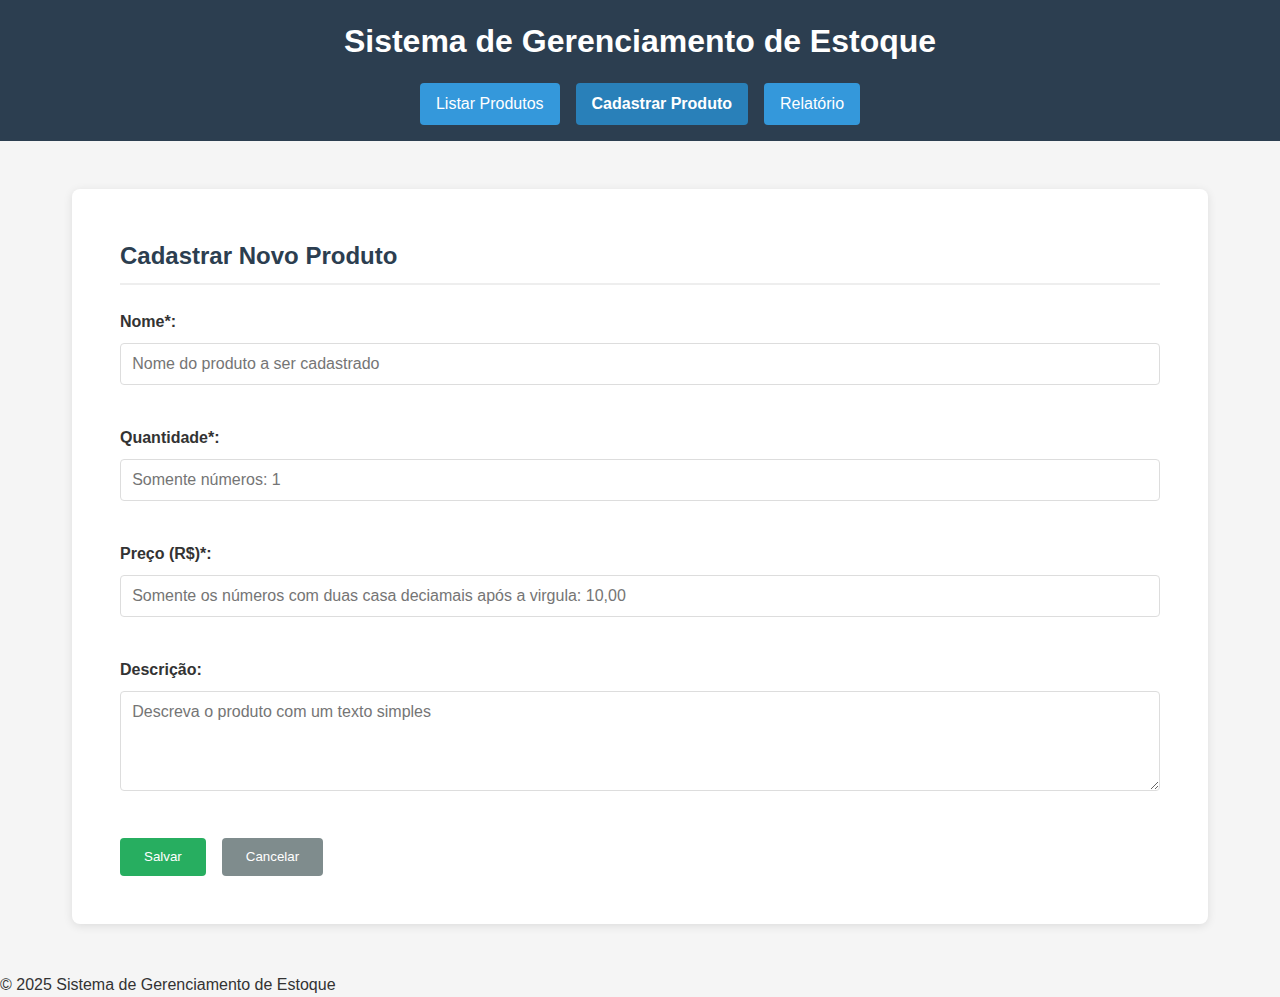
<file: ApiEstoque/wwwroot/cadastro.html>
<!DOCTYPE html>
<html lang="pt-BR">
<head>
    <meta charset="UTF-8">
    <meta name="viewport" content="width=device-width, initial-scale=1.0">
    <title>Sistema de Estoque - Cadastro de Produto</title>
    <link rel="stylesheet" href="css/styles.css">
</head>
<body>
    <header>
        <h1>Sistema de Gerenciamento de Estoque</h1>
        <nav>
            <a href="index.html" class="nav-btn">Listar Produtos</a>
            <a href="cadastro.html" class="nav-btn active">Cadastrar Produto</a>
            <a href="relatorio.html" class="nav-btn">Relatório</a>
        </nav>
    </header>
    
    <main>
        <section id="cadastro-produto" class="section active">
            <h2 id="form-title">Cadastrar Novo Produto</h2>
            <form id="form-produto">
                <input type="hidden" id="produto-id">
                
                <div class="form-group">
                    <label for="nome">Nome*:</label>
                    <input type="text" id="nome" required placeholder="Nome do produto a ser cadastrado">
                </div>
                
                <div class="form-group">
                    <label for="quantidade">Quantidade*:</label>
                    <input type="number" id="quantidade" min="0" required placeholder="Somente números: 1">
                </div>
                
                <div class="form-group">
                    <label for="preco">Preço (R$)*:</label>
                    <input type="number" id="preco" step="0.01" min="0.01" required placeholder="Somente os números com duas casa deciamais após a virgula: 10,00">
                </div>
                
                <div class="form-group">
                    <label for="descricao">Descrição:</label>
                    <textarea id="descricao" placeholder="Descreva o produto com um texto simples"></textarea>
                </div>
                
                <div class="form-actions">
                    <button type="submit" id="btn-salvar">Salvar</button>
                    <button type="button" id="btn-cancelar">Cancelar</button>
                </div>
            </form>
        </section>
    </main>

    <footer>
        <p>&copy; 2025 Sistema de Gerenciamento de Estoque</p>
    </footer>

    <script src="js/script-cadastro.js"></script>
</body>
</html>
</file>
<file: ApiEstoque/wwwroot/css/styles.css>
* {
    margin: 0;
    padding: 0;
    box-sizing: border-box;
    font-family: 'Segoe UI', Tahoma, Geneva, Verdana, sans-serif;
}

body {
    background-color: #f5f5f5;
    color: #333;
    line-height: 1.6;
}

header {
    background-color: #2c3e50;
    color: white;
    padding: 1rem;
    text-align: center;
}

header h1 {
    margin-bottom: 1rem;
}

nav {
    display: flex;
    justify-content: center;
    gap: 1rem;
}

.nav-btn {
    background-color: #3498db;
    border: none;
    color: white;
    padding: 0.5rem 1rem;
    border-radius: 4px;
    cursor: pointer;
    transition: background-color 0.3s;
    text-decoration: none;
    display: inline-block;
}

.nav-btn:hover {
    background-color: #2980b9;
}

.nav-btn.active {
    background-color: #2980b9;
    font-weight: bold;
}

main {
    max-width: 1200px;
    margin: 3rem auto;
    padding: 0 2rem;
}

.section {
    background-color: white;
    border-radius: 8px;
    box-shadow: 0 2px 10px rgba(0, 0, 0, 0.1);
    padding: 3rem;
    margin-bottom: 3rem;
    min-height: 600px;
}

.section.active {
    display: block;
}

h2 {    color: #2c3e50;
    margin-bottom: 1.5rem;
    padding-bottom: 0.5rem;
    border-bottom: 2px solid #eee;
}

.search-container {
    margin-bottom: 1rem;
}

#pesquisa {
    width: 100%;
    padding: 0.7rem;
    border: 1px solid #ddd;
    border-radius: 4px;
    font-size: 1rem;
}

.table-container {
    overflow-x: auto;
}

table {
    width: 100%;
    border-collapse: collapse;
}

th, td {
    padding: 1rem;
    text-align: left;
    border-bottom: 1px solid #ddd;
}

th {
    background-color: #f2f2f2;
    font-weight: bold;
}

tr:hover {
    background-color: #f9f9f9;
}

.btn-acao {
    padding: 0.5rem;
    margin-right: 0.5rem;
    border: none;
    border-radius: 4px;
    cursor: pointer;
    transition: background-color 0.2s;
}

.btn-editar {
    background-color: #f39c12;
    color: white;
}

.btn-editar:hover {
    background-color: #e67e22;
}

.btn-excluir {
    background-color: #e74c3c;
    color: white;
}

.btn-excluir:hover {
    background-color: #c0392b;
}

.form-group {
    margin-bottom: 2.5rem;
}

label {
    display: block;
    margin-bottom: 0.5rem;
    font-weight: bold;
}

input, textarea {
    width: 100%;
    padding: 0.7rem;
    border: 1px solid #ddd;
    border-radius: 4px;
    font-size: 1rem;
}

textarea {
    min-height: 100px;
    resize: vertical;
}

.form-actions {
    display: flex;
    gap: 1rem;
    margin-top: 1.5rem;
}

#btn-salvar {
    background-color: #27ae60;
    color: white;
    border: none;
    padding: 0.7rem 1.5rem;
    border-radius: 4px;
    cursor: pointer;
    transition: background-color 0.2s;
}

#btn-salvar:hover {
    background-color: #219653;
}

#btn-cancelar {
    background-color: #7f8c8d;
    color: white;
    border: none;
    padding: 0.7rem 1.5rem;
    border-radius: 4px;
    cursor: pointer;
    transition: background-color 0.2s;
}

#btn-cancelar:hover {
    background-color: #6c7a7d;
}

.modal {
    display: none;
    position: fixed;
    top: 0;
    left: 0;
    width: 100%;
    height: 100%;
    background-color: rgba(0, 0, 0, 0.5);
    align-items: center;
    justify-content: center;
    z-index: 1000;
}

.modal-content {
    background-color: white;
    padding: 2rem;
    border-radius: 8px;
    width: 90%;
    max-width: 500px;
    box-shadow: 0 4px 20px rgba(0, 0, 0, 0.2);
}

.modal h3 {
    color: #2c3e50;
    margin-bottom: 1rem;
}

.modal-actions {
    display: flex;
    gap: 1rem;
    margin-top: 1.5rem;
    justify-content: flex-end;
}

#btn-confirmar-exclusao {
    background-color: #e74c3c;
    color: white;
    border: none;
    padding: 0.7rem 1.5rem;
    border-radius: 4px;
    cursor: pointer;
}

#btn-cancelar-exclusao {
    background-color: #7f8c8d;
    color: white;
    border: none;
    padding: 0.7rem 1.5rem;
    border-radius: 4px;
    cursor: pointer;
}

.dashboard {
    display: flex;
    flex-direction: column;
    gap: 2rem;
    padding: 1rem;
}

.dashboard-cards {
    display: grid;
    grid-template-columns: repeat(auto-fit, minmax(220px, 1fr));
    gap: 1rem;
}

.card {
    background-color: white;
    border-radius: 8px;
    box-shadow: 0 2px 5px rgba(0, 0, 0, 0.1);
    padding: 1rem;
    text-align: center;
    transition: transform 0.3s ease;
}

.card:hover {
    transform: translateY(-5px);
    box-shadow: 0 5px 15px rgba(0, 0, 0, 0.1);
}

.card h3 {
    color: #2c3e50;
    font-size: 1rem;
    margin-bottom: 0.5rem;
}

.card-value {
    color: #3498db;
    font-size: 1.5rem;
    font-weight: bold;
}

.dashboard-charts {
    display: grid;
    grid-template-columns: repeat(auto-fit, minmax(450px, 1fr));
    gap: 1.5rem;
}

.chart-container {
    background-color: white;
    border-radius: 8px;
    box-shadow: 0 2px 5px rgba(0, 0, 0, 0.1);
    padding: 1rem;
}

.chart-container h3 {
    color: #2c3e50;
    font-size: 1rem;
    margin-bottom: 1rem;
    text-align: center;
}

.bar-chart {
    height: 300px;
    width: 100%;
    display: flex;
    flex-direction: column;
    gap: 15px;
    padding-top: 20px;
}

.bar-container {
    display: flex;
    align-items: center;
    width: 100%;
    position: relative;
    height: 40px;
}

.bar-label {
    width: 120px;
    text-align: right;
    padding-right: 10px;
    font-size: 0.9rem;
    white-space: nowrap;
    overflow: hidden;
    text-overflow: ellipsis;
}

.bar {
    height: 30px;
    background-color: #3498db;
    border-radius: 4px;
    transition: width 0.5s ease;
}

.bar:hover {
    background-color: #2980b9;
}

.bar-value {
    margin-left: 10px;
    font-size: 0.9rem;
    font-weight: bold;
}

.sem-dados {
    text-align: center;
    color: #7f8c8d;
    font-style: italic;
    margin-top: 50px;
}

@media (max-width: 768px) {
    .form-actions {
        flex-direction: column;
    }
    
    .nav-btn {
        flex: 1;
    }
    
    .dashboard-charts {
        grid-template-columns: 1fr;
    }
    
    .bar-chart {
        height: 250px;
    }
}
</file>
